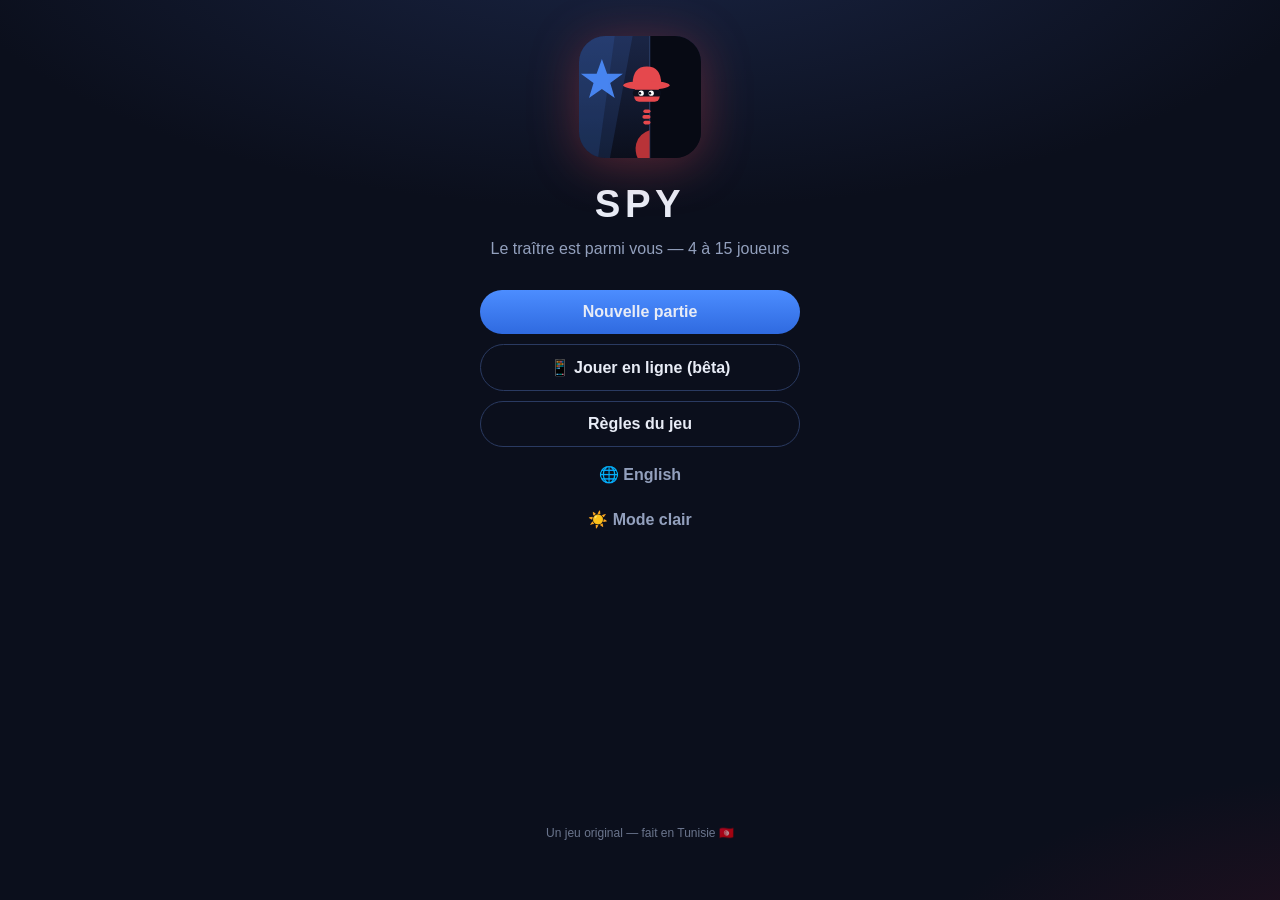
<file: index.html>
<!DOCTYPE html>
<html lang="fr">
<head>
  <meta charset="UTF-8">
  <meta name="viewport" content="width=device-width, initial-scale=1.0, viewport-fit=cover, user-scalable=no">
  <meta name="theme-color" content="#0b0f1c">
  <meta name="description" content="Spy — jeu de déduction sociale pour 4 à 15 joueurs : rôles secrets, missions, votes, annonceur vocal. Un seul téléphone, hors ligne. Le traître est parmi vous.">
  <title>Spy — Jeu d'espions</title>
  <link rel="manifest" href="manifest.webmanifest">
  <link rel="icon" href="icons/icon.svg" type="image/svg+xml">
  <link rel="apple-touch-icon" href="icons/icon-192.png">
  <meta name="mobile-web-app-capable" content="yes">
  <meta name="apple-mobile-web-app-capable" content="yes">
  <meta name="apple-mobile-web-app-status-bar-style" content="black-translucent">
  <link rel="stylesheet" href="css/style.css">
</head>
<body>
  <div id="app" aria-live="polite"></div>
  <script src="js/rules.js"></script>
  <script src="js/i18n.js"></script>
  <script src="js/firebase-config.js"></script>
  <script src="js/net.js"></script>
  <script src="js/cast.js"></script>
  <script src="js/online.js"></script>
  <script src="js/app.js"></script>
</body>
</html>
</file>
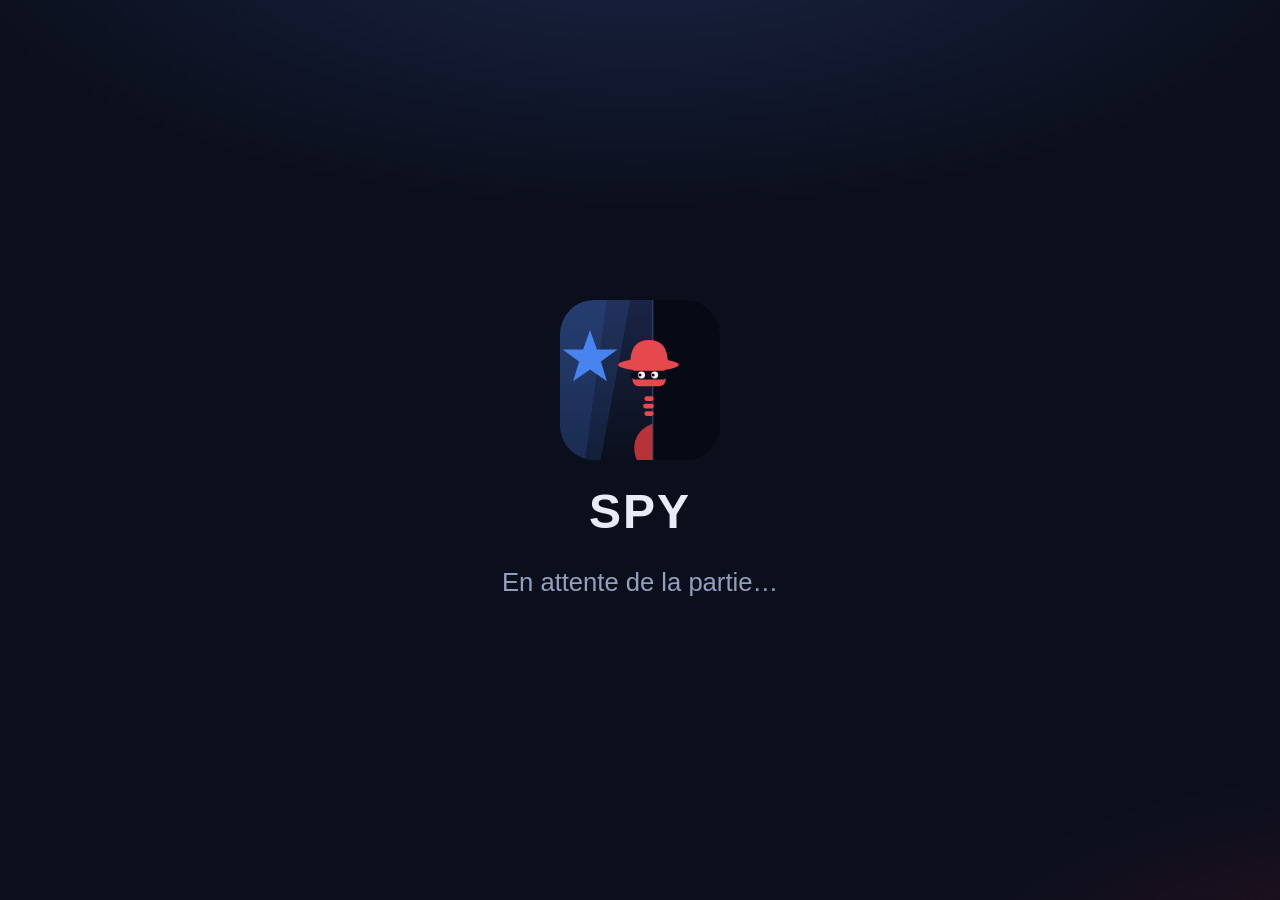
<file: tv.html>
<!DOCTYPE html>
<html lang="fr">
<head>
  <meta charset="UTF-8">
  <meta name="viewport" content="width=device-width, initial-scale=1.0">
  <meta name="theme-color" content="#0b0f1c">
  <title>Spy — Écran TV</title>
  <link rel="icon" href="icons/icon.svg" type="image/svg+xml">
  <link rel="stylesheet" href="css/style.css">
  <style>
    /* Habillage grand écran : uniquement des informations publiques. */
    html, body { height: 100%; overflow: hidden; }
    #app-tv {
      max-width: 1200px;
      margin: 0 auto;
      padding: 4vh 4vw;
      display: flex;
      flex-direction: column;
      gap: 3vh;
      height: 100%;
      box-sizing: border-box;
    }
    .tv-head { display: flex; align-items: center; justify-content: space-between; }
    .tv-brand { display: flex; align-items: center; gap: 16px; }
    .tv-brand img { width: 64px; height: 64px; }
    .tv-brand .t { font-size: 2rem; font-weight: 800; letter-spacing: 0.18em; }
    .tv-leader { font-size: 1.5rem; color: var(--muted); }
    .tv-leader b { color: var(--gold); }
    .tv-mtrack { display: flex; justify-content: center; gap: 2.2vw; }
    .tv-mtrack .mnode { width: 7.5vw; height: 7.5vw; max-width: 110px; max-height: 110px; font-size: 2.2rem; }
    .tv-mtrack .mbadge { font-size: 1rem; }
    .tv-vtrack { justify-content: center; font-size: 1.2rem; }
    .tv-vtrack .pip { width: 18px; height: 18px; }
    .tv-main {
      flex: 1;
      display: flex;
      flex-direction: column;
      align-items: center;
      justify-content: center;
      gap: 2.5vh;
      text-align: center;
    }
    .tv-phase { font-size: 3rem; font-weight: 800; letter-spacing: 0.04em; line-height: 1.25; }
    .tv-sub { font-size: 1.6rem; color: var(--muted); line-height: 1.4; }
    .tv-chips { display: flex; flex-wrap: wrap; gap: 12px; justify-content: center; max-width: 80%; }
    .tv-chips .pchip { font-size: 1.4rem; padding: 14px 22px; pointer-events: none; }
    .tv-rcards { display: flex; gap: 16px; justify-content: center; }
    .tv-rcards .rcard { width: 92px; height: 126px; font-size: 2.4rem; pointer-events: none; }
    .tv-rcards .rcard svg { width: 52px; height: 52px; }
    .tv-verdict { font-size: 2.6rem; }
    .tv-roles { display: flex; flex-wrap: wrap; gap: 10px; justify-content: center; max-width: 85%; }
    .tv-roles .role-row { min-width: 240px; font-size: 1.3rem; }
    .tv-wait-icon { width: 160px; height: 160px; }
    .tv-warn { color: var(--gold); font-size: 1.5rem; font-weight: 700; }
  </style>
</head>
<body>
  <div id="app-tv"></div>
  <script src="js/rules.js"></script>
  <script src="js/i18n.js"></script>
  <script>
  (function () {
    'use strict';

    var root = document.getElementById('app-tv');
    var current = null;
    var lang = 'fr';

    function t(key, vars) {
      var dict = I18N[lang] || I18N.fr;
      var str = dict[key] || I18N.fr[key] || key;
      if (vars) {
        Object.keys(vars).forEach(function (k) {
          str = str.split('{' + k + '}').join(String(vars[k]));
        });
      }
      return str;
    }

    function esc(s) {
      return String(s)
        .replace(/&/g, '&amp;').replace(/</g, '&lt;').replace(/>/g, '&gt;')
        .replace(/"/g, '&quot;').replace(/'/g, '&#39;');
    }

    function head(s) {
      var leader = s ? '<div class="tv-leader">★ <b>' + esc(s.names[s.leader]) + '</b></div>' : '<span></span>';
      return '<div class="tv-head">' +
        '<div class="tv-brand"><img src="icons/icon.svg" alt=""><span class="t">SPY</span></div>' +
        leader + '</div>';
    }

    function tracks(s) {
      var html = '<div class="mtrack tv-mtrack">';
      for (var i = 0; i < s.missions.length; i++) {
        var cls = 'mnode';
        var label = s.sizes[i];
        if (s.missions[i] === 'success') { cls += ' ok'; label = '✓'; }
        else if (s.missions[i] === 'fail') { cls += ' ko'; label = '✗'; }
        else if (i === s.round) { cls += ' now'; }
        var badge = '';
        if (i === 3 && s.names.length >= 7) badge = '<span class="mbadge">' + t('board.twoFails') + '</span>';
        else if (s.decisive && i === s.round) badge = '<span class="mbadge">🔥 ' + t('board.twoFails') + '</span>';
        html += '<div class="mslot"><div class="' + cls + '">' + label + '</div>' + badge + '</div>';
      }
      html += '</div>';
      var pips = '';
      for (var j = 0; j < s.maxRejections; j++) {
        pips += '<span class="pip' + (j < s.voteTrack ? ' on' : '') + '"></span>';
      }
      html += '<div class="vtrack tv-vtrack"><span class="vtrack-label">' + t('board.voteTrack') + '</span>' + pips + '</div>';
      return html;
    }

    function teamChips(s) {
      if (!s.team || !s.team.length) return '';
      return '<div class="tv-chips">' + s.team.map(function (i) {
        return '<span class="pchip sel">' + esc(s.names[i]) + '</span>';
      }).join('') + '</div>';
    }

    function main(s) {
      var h = '<div class="tv-main">';
      if (s.screen === 'reveal' || s.screen === 'ceremony') {
        h += '<div class="tv-phase">' + t('cast.tvDealing') + '</div>';
      } else if (s.winner) {
        var win = s.winner === 'res' ? t('over.resWin') : t('over.spyWin');
        h += '<div class="tv-phase">' + win + '</div>';
        if (s.assassination) {
          h += '<div class="tv-sub">🗡 ' +
            t(s.assassination.wasCommander ? 'over.assassinated' : 'over.survived', { name: esc(s.assassination.name) }) +
            '</div>';
        }
        if (s.roles) {
          h += '<div class="tv-roles">' + s.names.map(function (n, i) {
            var isSpy = s.roles[i] === 'spy';
            var label = isSpy ? t('role.spy') : t('role.res');
            if (s.specials && s.specials[i] === 'commander') label = '★ ' + t('role.commander');
            if (s.specials && s.specials[i] === 'assassin') label += ' · 🗡 ' + t('role.assassin');
            return '<div class="role-row ' + (isSpy ? 'spy' : 'res') + '"><span>' + esc(n) + '</span><span>' + label + '</span></div>';
          }).join('') + '</div>';
        }
      } else if (s.phase === 'team') {
        h += '<div class="tv-phase">' + t('cast.tvTeam', { leader: esc(s.names[s.leader]) }) + '</div>';
        if (s.decisive) h += '<div class="tv-warn">🔥 ' + t('decisive.hint') + '</div>';
        h += teamChips(s);
      } else if (s.phase === 'vote') {
        h += '<div class="tv-phase">' + t('cast.tvVote') + '</div>' + teamChips(s);
      } else if (s.phase === 'voteResult' && s.lastVote) {
        var up = s.lastVote.votes.filter(function (v) { return v === 'up'; }).length;
        var down = s.lastVote.votes.length - up;
        h += '<div class="verdict tv-verdict ' + (s.lastVote.approved ? 'ok' : 'ko') + '">' +
          t(s.lastVote.approved ? 'vote.approved' : 'vote.rejected') + '</div>' +
          '<div class="tv-sub"><b>' + up + '</b> 👍 · <b>' + down + '</b> 👎</div>';
      } else if (s.phase === 'mission') {
        h += '<div class="tv-phase">' + t('cast.tvMission') + '</div>' + teamChips(s);
      } else if (s.phase === 'missionReveal' && s.revealCards) {
        h += '<div class="tv-rcards">' + s.revealCards.map(function (c) {
          if (c === '?') return '<span class="rcard back">?</span>';
          return '<span class="rcard ' + (c === 'S' ? 'ok' : 'ko') + '">' + (c === 'S' ? '✔' : '✘') + '</span>';
        }).join('') + '</div>';
        if (s.outcome) {
          h += '<div class="verdict tv-verdict ' + (s.outcome.result === 'success' ? 'ok' : 'ko') + '">' +
            t(s.outcome.result === 'success' ? 'mission.successResult' : 'mission.failResult') + '</div>';
        }
      } else if (s.phase === 'assassin') {
        h += '<div class="tv-phase">🗡 ' + t('assassin.title') + '</div>' +
          '<div class="tv-sub">' + t('assassin.hint') + '</div>';
      }
      h += '</div>';
      return h;
    }

    function render() {
      if (!current) {
        root.innerHTML =
          '<div class="tv-main">' +
          '  <img class="tv-wait-icon" src="icons/icon.svg" alt="">' +
          '  <div class="tv-phase">SPY</div>' +
          '  <div class="tv-sub">' + t('cast.tvWaiting') + '</div>' +
          '</div>';
        return;
      }
      root.innerHTML = head(current) + tracks(current) + main(current);
    }

    function handle(data) {
      var msg;
      try { msg = JSON.parse(data); } catch (e) { return; }
      if (msg && msg.type === 'state' && msg.state) {
        current = msg.state;
        lang = current.lang || 'fr';
        // Le tounsi s'écrit en arabe : la TV passe en droite à gauche.
        var html = document.documentElement;
        html.setAttribute('lang', lang === 'tn' ? 'ar-TN' : lang);
        html.setAttribute('dir', lang === 'tn' ? 'rtl' : 'ltr');
        render();
      }
    }

    if (navigator.presentation && navigator.presentation.receiver) {
      navigator.presentation.receiver.connectionList.then(function (list) {
        function attach(conn) {
          conn.onmessage = function (e) { handle(e.data); };
        }
        list.connections.forEach(attach);
        list.onconnectionavailable = function (e) { attach(e.connection); };
      });
    }
    if ('BroadcastChannel' in window) {
      var ch = new BroadcastChannel('spy-tv');
      ch.onmessage = function (e) { handle(e.data); };
    }

    render();
  })();
  </script>
</body>
</html>
</file>
<file: css/style.css>
/* La Résistance — thème sombre, pensé pour téléphone. */

:root {
  --bg: #0b0f1c;
  --bg2: #111a2e;
  --panel: #16203a;
  --panel-2: #1c2946;
  --line: #2a3a61;
  --text: #e8ecf6;
  --muted: #93a0bd;
  --blue: #4c8dff;
  --blue-2: #2f6ae0;
  --red: #e5484d;
  --red-2: #b83338;
  --gold: #f2c14e;
  --purple: #8b5cf6;
  --ok: #3ecf8e;
  --blue-bg: #14324d;
  --red-bg: #3c151c;
  --ok-bg: #123528;
  --card-face-1: #1d2846;
  --card-face-2: #111a2f;
  --card-line: #45568a;
  --icon-soft: #cfd8ee;
  --back-face-1: #202b4d;
  --back-face-2: #131b33;
  --mcard-1: #1c2440;
  --mcard-2: #131b30;
  --mcard-line: #3b4a74;
  --glow-1: #1a2545;
  --glow-2: #2a1020;
  --overlay: rgba(4, 7, 15, 0.75);
  --stripe: rgba(255, 255, 255, 0.03);
  --face-res-1: #1b2b4c;
  --face-res-2: #101a30;
  --face-res-line: #3d5a8c;
  --face-res-ink: #7fa7e8;
  --face-spy-1: #2e1e2c;
  --face-spy-2: #170f1c;
  --face-spy-line: #74404c;
  --face-spy-ink: #d98b93;
  --face-cmd-1: #262047;
  --face-cmd-2: #14102a;
  --face-cmd-line: #5b4a94;
  --face-cmd-ink: #a795e0;
  --radius: 16px;
}

/* Thème clair (bouton sur l'écran d'accueil). */
body.theme-light {
  --bg: #f2f5fb;
  --bg2: #e8edf7;
  --panel: #ffffff;
  --panel-2: #e9eef9;
  --line: #c9d4ea;
  --text: #17203a;
  --muted: #5b6a8c;
  --blue: #2f6ae0;
  --blue-2: #1d4fb8;
  --red: #d92d33;
  --red-2: #b02226;
  --gold: #b9871d;
  --purple: #7c4dff;
  --ok: #0e9f6e;
  --blue-bg: #dce9ff;
  --red-bg: #ffdfe1;
  --ok-bg: #d8f3e7;
  --card-face-1: #ffffff;
  --card-face-2: #e9eef9;
  --card-line: #b9c6e4;
  --icon-soft: #44536f;
  --back-face-1: #dfe6f6;
  --back-face-2: #cbd6ee;
  --mcard-1: #ffffff;
  --mcard-2: #eef2fa;
  --mcard-line: #b9c6e4;
  --glow-1: #dbe6fb;
  --glow-2: #f7dfe7;
  --overlay: rgba(23, 32, 58, 0.4);
  --stripe: rgba(23, 32, 58, 0.05);
  --face-res-1: #e8effc;
  --face-res-2: #d8e4f8;
  --face-res-line: #9db9e6;
  --face-res-ink: #2f5cb0;
  --face-spy-1: #fbeaee;
  --face-spy-2: #f3d9e0;
  --face-spy-line: #dfa4b0;
  --face-spy-ink: #a83a48;
  --face-cmd-1: #efe9fc;
  --face-cmd-2: #e2d8f6;
  --face-cmd-line: #b9a5e8;
  --face-cmd-ink: #6a45c2;
}

* { box-sizing: border-box; -webkit-tap-highlight-color: transparent; }

/* L'attribut hidden doit toujours gagner, même sur les éléments en flex
   (sans ceci, la face de la carte de rôle resterait visible en permanence). */
[hidden] { display: none !important; }

html, body {
  margin: 0;
  padding: 0;
  background: var(--bg);
  color: var(--text);
  font-family: -apple-system, BlinkMacSystemFont, "Segoe UI", Roboto, "Helvetica Neue", Arial, sans-serif;
  min-height: 100%;
}

body {
  background:
    radial-gradient(1200px 500px at 50% -10%, var(--glow-1) 0%, transparent 60%),
    radial-gradient(900px 400px at 110% 110%, var(--glow-2) 0%, transparent 55%),
    var(--bg);
  background-attachment: fixed;
}

#app {
  max-width: 520px;
  margin: 0 auto;
  padding: calc(12px + env(safe-area-inset-top)) 16px calc(24px + env(safe-area-inset-bottom));
  min-height: 100vh;
}

.screen { display: flex; flex-direction: column; gap: 14px; min-height: calc(100vh - 60px); }

/* --- Typo & éléments communs ------------------------------------- */

.title {
  margin: 6px 0 0;
  text-align: center;
  font-size: 2.4rem;
  font-weight: 800;
  letter-spacing: 0.12em;
  text-transform: uppercase;
}

.tagline { text-align: center; color: var(--muted); margin: 0 0 10px; }

.unofficial {
  margin-top: auto;
  text-align: center;
  color: var(--muted);
  font-size: 0.75rem;
  opacity: 0.7;
}

.topbar {
  display: grid;
  grid-template-columns: 1fr auto 1fr;
  align-items: center;
  gap: 8px;
  min-height: 40px;
}
.topbar h2 { margin: 0; font-size: 1.05rem; text-align: center; letter-spacing: 0.06em; text-transform: uppercase; }
.topbar > :first-child { justify-self: start; }
.topbar > :last-child { justify-self: end; }
.topbar-right { display: flex; align-items: center; }
.topbar-right .btn-link { padding: 8px 6px; }
.progress { color: var(--muted); font-size: 0.85rem; text-align: center; }

.hint { color: var(--muted); font-size: 0.9rem; margin: 4px 0; line-height: 1.45; }
.center { text-align: center; }
.warn { color: var(--gold); text-align: center; font-weight: 600; }

.stack { display: flex; flex-direction: column; gap: 10px; margin-top: 8px; }

.card-panel {
  background: var(--panel);
  border: 1px solid var(--line);
  border-radius: var(--radius);
  padding: 16px;
  display: flex;
  flex-direction: column;
  gap: 10px;
}

.field-label {
  font-size: 0.78rem;
  letter-spacing: 0.1em;
  text-transform: uppercase;
  color: var(--muted);
}

/* --- Boutons ------------------------------------------------------ */

.btn {
  font: inherit;
  border: none;
  cursor: pointer;
  border-radius: 999px;
  padding: 13px 20px;
  font-weight: 700;
  color: var(--text);
  background: var(--panel-2);
  transition: transform 0.06s ease, opacity 0.15s ease, background 0.15s ease;
  touch-action: manipulation;
}
.btn:active { transform: scale(0.97); }
.btn:disabled { opacity: 0.35; cursor: default; }

.btn-primary { background: linear-gradient(180deg, var(--blue), var(--blue-2)); }
.btn-danger { background: linear-gradient(180deg, var(--red), var(--red-2)); }
.btn-ghost { background: transparent; border: 1.5px solid var(--line); }
.btn-link { background: transparent; color: var(--muted); padding: 8px 10px; font-weight: 600; }
.btn-big { width: 100%; padding: 16px 20px; font-size: 1.05rem; margin-top: auto; }
.btn-round { width: 52px; height: 52px; padding: 0; font-size: 1.6rem; line-height: 1; border-radius: 50%; }
.btn-mini { padding: 6px 12px; font-size: 0.8rem; }

/* --- Accueil ------------------------------------------------------ */

.home { align-items: center; justify-content: center; text-align: center; padding-top: 24px; }
.home .stack { width: 100%; max-width: 320px; }
.home-emblem { filter: drop-shadow(0 6px 24px rgba(229, 72, 77, 0.35)); }

/* --- Configuration ------------------------------------------------ */

.counter { display: flex; align-items: center; justify-content: center; gap: 22px; }
.counter-value { font-size: 2.2rem; font-weight: 800; min-width: 56px; text-align: center; }

.names { display: grid; grid-template-columns: 1fr 1fr; gap: 8px; }
.name-input {
  font: inherit;
  background: var(--bg2);
  border: 1px solid var(--line);
  color: var(--text);
  border-radius: 10px;
  padding: 11px 12px;
  width: 100%;
}
.name-input:focus { outline: 2px solid var(--blue); border-color: transparent; }

.opt-row {
  font: inherit;
  display: flex;
  align-items: center;
  justify-content: space-between;
  gap: 12px;
  background: transparent;
  border: none;
  border-top: 1px solid var(--line);
  color: var(--text);
  padding: 12px 2px;
  text-align: start;
  cursor: pointer;
}
.opt-row:first-of-type { border-top: none; }
.opt-row small { display: block; color: var(--muted); font-weight: 400; margin-top: 2px; }
.opt-value { color: var(--blue); font-weight: 700; white-space: nowrap; }

.switch {
  flex: none;
  width: 46px;
  height: 27px;
  border-radius: 999px;
  background: var(--line);
  position: relative;
  transition: background 0.15s ease;
}
.switch::after {
  content: "";
  position: absolute;
  top: 3px; left: 3px;
  width: 21px; height: 21px;
  border-radius: 50%;
  background: #fff;
  transition: left 0.15s ease;
}
.switch.on { background: var(--blue); }
.switch.on::after { left: 22px; }

/* --- Passage de téléphone ---------------------------------------- */

.pass-box {
  flex: 1;
  display: flex;
  flex-direction: column;
  align-items: center;
  justify-content: center;
  gap: 10px;
  text-align: center;
}
.pass-label { color: var(--muted); margin: 0; text-transform: uppercase; letter-spacing: 0.1em; font-size: 0.8rem; }
.pass-name { font-size: 2.1rem; font-weight: 800; margin: 0 0 14px; }
.pass-box .btn-big { max-width: 320px; margin-top: 10px; }

/* --- Carte de rôle ------------------------------------------------ */

.role-card-wrap { flex: 1; display: flex; align-items: center; justify-content: center; }

.role-card {
  width: min(88vw, 340px);
  height: min(120vw, 440px);
  border-radius: 22px;
  position: relative;
  user-select: none;
  -webkit-user-select: none;
  -webkit-touch-callout: none; /* iOS : pas de loupe/menu sur appui long */
  touch-action: manipulation;
  cursor: pointer;
  perspective: 1200px;
}
.role-card * {
  user-select: none;
  -webkit-user-select: none;
  -webkit-touch-callout: none;
}

/* Retournement 3D : un toucher bascule la classe .flipped */
.role-inner {
  position: absolute;
  inset: 0;
  transform-style: preserve-3d;
  transition: transform 0.55s cubic-bezier(0.3, 0.8, 0.3, 1);
}
.role-card.flipped .role-inner { transform: rotateY(180deg); }

.role-back, .role-front {
  position: absolute;
  inset: 0;
  border-radius: 22px;
  display: flex;
  flex-direction: column;
  align-items: center;
  justify-content: center;
  gap: 12px;
  padding: 22px;
  text-align: center;
  backface-visibility: hidden;
  -webkit-backface-visibility: hidden;
}
.role-front { transform: rotateY(180deg); }

.role-back {
  background:
    repeating-linear-gradient(45deg, transparent 0 14px, var(--stripe) 14px 28px),
    linear-gradient(160deg, var(--back-face-1), var(--back-face-2));
  border: 1.5px solid var(--line);
}
.role-back-stamp {
  border: 3px solid var(--red);
  color: var(--red);
  font-weight: 800;
  letter-spacing: 0.18em;
  padding: 10px 18px;
  border-radius: 8px;
  transform: rotate(-12deg);
  font-size: 1.3rem;
}

/* Faces de rôle aux teintes SOURDES : même structure et luminosité
   proche pour tous les camps (rien de repérable de loin ni dans un
   reflet), mais de près chacun sent sa couleur. */
.role-front.res { background: linear-gradient(160deg, var(--face-res-1), var(--face-res-2)); border: 1.5px solid var(--face-res-line); }
.role-front.spy { background: linear-gradient(160deg, var(--face-spy-1), var(--face-spy-2)); border: 1.5px solid var(--face-spy-line); }
.role-front.commander { background: linear-gradient(160deg, var(--face-cmd-1), var(--face-cmd-2)); border: 1.5px solid var(--face-cmd-line); }
.role-title { font-size: 1.7rem; font-weight: 800; letter-spacing: 0.14em; color: var(--text); }
.role-front.res .role-title { color: var(--face-res-ink); }
.role-front.spy .role-title { color: var(--face-spy-ink); }
.role-front.commander .role-title { color: var(--face-cmd-ink); }
.role-icon { font-size: 3.4rem; }
.role-icon svg { width: 92px; height: 92px; display: block; }
.role-front.res .role-icon { color: var(--face-res-ink); }
.role-front.spy .role-icon { color: var(--face-spy-ink); }
.role-front.commander .role-icon { color: var(--face-cmd-ink); }
.role-badge {
  display: inline-block;
  border: 1.5px solid var(--card-line);
  color: var(--icon-soft);
  border-radius: 999px;
  padding: 3px 12px;
  font-size: 0.72rem;
  letter-spacing: 0.14em;
  font-weight: 800;
}
.role-hint { color: var(--text); opacity: 0.85; margin: 0; line-height: 1.4; }
.accomplices-label { color: var(--muted); font-size: 0.85rem; margin: 8px 0 0; }
.accomplices { font-weight: 800; font-size: 1.15rem; margin: 2px 0 0; }

/* --- Plateau ------------------------------------------------------ */

.mtrack { display: flex; justify-content: space-between; gap: 6px; }
.mslot { flex: 1; display: flex; flex-direction: column; align-items: center; gap: 4px; }
.mnode {
  width: 52px; height: 52px;
  border-radius: 50%;
  display: flex; align-items: center; justify-content: center;
  font-weight: 800; font-size: 1.15rem;
  background: var(--panel);
  border: 2px solid var(--line);
  color: var(--muted);
}
.mnode.now { border-color: var(--gold); color: var(--gold); box-shadow: 0 0 0 4px rgba(242, 193, 78, 0.12); }
.mnode.ok { background: var(--blue-bg); border-color: var(--blue); color: var(--blue); }
.mnode.ko { background: var(--red-bg); border-color: var(--red); color: var(--red); }
.mbadge { font-size: 0.62rem; color: var(--red); font-weight: 700; white-space: nowrap; }

.vtrack {
  display: flex; align-items: center; gap: 7px;
  background: var(--panel);
  border: 1px solid var(--line);
  border-radius: 999px;
  padding: 8px 14px;
}
.vtrack-label { color: var(--muted); font-size: 0.78rem; margin-inline-end: auto; }
.pip { width: 12px; height: 12px; border-radius: 50%; background: var(--bg2); border: 1.5px solid var(--line); }
.pip.on { background: var(--red); border-color: var(--red); }

.phase { display: flex; flex-direction: column; gap: 10px; flex: 1; }
.center-phase { align-items: center; justify-content: center; text-align: center; }
.phase h3 { margin: 6px 0 0; font-size: 1.15rem; }

.pgrid { display: grid; grid-template-columns: 1fr 1fr; gap: 8px; }
.pchip {
  font: inherit;
  display: flex; align-items: center; gap: 7px;
  background: var(--panel);
  border: 2px solid var(--line);
  color: var(--text);
  border-radius: 12px;
  padding: 13px 12px;
  font-weight: 600;
  cursor: pointer;
  transition: border-color 0.12s ease, background 0.12s ease;
}
.pchip.sel { border-color: var(--blue); background: var(--blue-bg); }
.pchip.sel.danger { border-color: var(--red); background: var(--red-bg); }
.pchip.sel.danger .check { color: var(--red); }
.pchip .check { margin-inline-start: auto; color: var(--blue); font-weight: 800; }
.pchip .star, .vote-name { font-weight: 600; }
.star { color: var(--gold); }

.team-line { margin: 0; }

/* --- Vote --------------------------------------------------------- */

.vote-list { display: flex; flex-direction: column; gap: 6px; }
.vote-row {
  display: flex; align-items: center; justify-content: space-between;
  background: var(--panel);
  border: 1px solid var(--line);
  border-radius: 12px;
  padding: 8px 8px 8px 14px;
}
.vote-btns { display: flex; gap: 6px; }
.vbtn {
  font: inherit; font-size: 1.05rem;
  width: 46px; height: 40px;
  border-radius: 10px;
  border: 2px solid var(--line);
  background: var(--bg2);
  cursor: pointer;
  opacity: 0.55;
}
.vbtn.on { opacity: 1; }
.vbtn.up.on { border-color: var(--ok); background: var(--ok-bg); }
.vbtn.down.on { border-color: var(--red); background: var(--red-bg); }

.verdict {
  font-size: 1.5rem; font-weight: 800;
  padding: 14px 22px;
  border-radius: 14px;
  letter-spacing: 0.04em;
}
.verdict.ok { color: var(--ok); background: rgba(62, 207, 142, 0.1); border: 1.5px solid var(--ok); }
.verdict.ko { color: var(--red); background: rgba(229, 72, 77, 0.1); border: 1.5px solid var(--red); }
.verdict.neutral { color: var(--text); background: var(--panel); border: 1.5px solid var(--line); font-size: 1.15rem; }

.big-count { font-size: 1.2rem; margin: 4px 0; }
.vote-tags { display: flex; flex-wrap: wrap; gap: 6px; justify-content: center; }
.vote-tag { font-size: 0.82rem; padding: 5px 10px; border-radius: 999px; border: 1px solid var(--line); }
.vote-tag.up { border-color: rgba(62, 207, 142, 0.5); }
.vote-tag.down { border-color: rgba(229, 72, 77, 0.5); }

/* --- Mission ------------------------------------------------------ */

.mission-cards { display: flex; gap: 12px; width: 100%; max-width: 380px; }
.mcard {
  font: inherit;
  flex: 1;
  aspect-ratio: 3 / 4;
  border-radius: 18px;
  display: flex; flex-direction: column; align-items: center; justify-content: center; gap: 10px;
  font-weight: 800; letter-spacing: 0.08em;
  color: var(--text);
  cursor: pointer;
  transition: transform 0.08s ease, opacity 0.15s ease, box-shadow 0.15s ease;
}
.mcard:active { transform: scale(0.97); }
.mcard-icon { font-size: 2.6rem; }
.mcard-icon svg { width: 58px; height: 58px; display: block; }
/* Cartes de mission : même FOND pour les deux choix (anti-regards) ;
   seules les étiquettes et icônes sont colorées, lisibles de près. */
.mcard.neutral {
  background: linear-gradient(160deg, var(--mcard-1), var(--mcard-2));
  border: 2px solid var(--mcard-line);
}
.mcard.neutral.success { color: var(--blue); }
.mcard.neutral.success .mcard-icon { color: var(--blue); }
.mcard.neutral.fail { color: var(--red); }
.mcard.neutral.fail .mcard-icon { color: var(--red); }
.mcard.picked { box-shadow: 0 0 0 4px rgba(255, 255, 255, 0.18); }
.mcard.dim { opacity: 0.35; }
.mcard:disabled { opacity: 0.25; cursor: default; }

.confirm-bar { display: flex; gap: 10px; width: 100%; max-width: 380px; }
.confirm-bar .btn { flex: 1; }

.rcards { display: flex; flex-wrap: wrap; gap: 10px; justify-content: center; }
.rcard {
  font: inherit;
  width: 64px; height: 88px;
  border-radius: 12px;
  display: flex; align-items: center; justify-content: center;
  font-size: 1.7rem; font-weight: 800;
  border: 2px solid var(--line);
  background:
    repeating-linear-gradient(45deg, transparent 0 10px, var(--stripe) 10px 20px),
    var(--panel-2);
  color: var(--muted);
  cursor: pointer;
}
.rcard.ok { background: var(--blue-bg); border-color: var(--blue); color: var(--blue); }
.rcard.ko { background: var(--red-bg); border-color: var(--red); color: var(--red); }
.rcard svg { width: 36px; height: 36px; display: block; }

/* --- Cérémonie d'ouverture ---------------------------------------- */

.cer-icon { font-size: 3rem; }
.cer-step {
  font-size: 1.45rem;
  font-weight: 700;
  line-height: 1.45;
  margin: 0;
  max-width: 420px;
}
.cer-dots { display: flex; gap: 8px; justify-content: center; margin-top: 6px; }

/* --- Minuteur ----------------------------------------------------- */

.timer-chip {
  display: flex; align-items: center; gap: 10px;
  background: var(--panel);
  border: 1px solid var(--line);
  border-radius: 999px;
  padding: 7px 8px 7px 14px;
}
.timer-label { color: var(--muted); font-size: 0.82rem; }
.timer-left { font-variant-numeric: tabular-nums; font-weight: 800; margin-inline-end: auto; }
.timer-chip.timer-done { border-color: var(--gold); }
.timer-chip.timer-done .timer-left { color: var(--gold); }

/* --- Fin de partie ------------------------------------------------ */

.over-banner {
  text-align: center;
  border-radius: var(--radius);
  padding: 26px 16px;
  border: 1.5px solid var(--line);
}
.over-banner.res { background: linear-gradient(170deg, #16345f, #0d1c36); border-color: var(--blue); }
.over-banner.spy { background: linear-gradient(170deg, #55202b, #260c12); border-color: var(--red); }
.over-banner h1 { margin: 6px 0 4px; font-size: 1.6rem; letter-spacing: 0.05em; }
.over-icon { font-size: 3rem; display: flex; justify-content: center; }
.over-icon svg { width: 72px; height: 72px; }
.over-banner.res .over-icon { color: #9cc2ff; }
.over-banner.spy .over-icon { color: #ff9ba0; }

.role-list { display: flex; flex-direction: column; gap: 6px; }
.role-row {
  display: flex; justify-content: space-between;
  padding: 9px 12px;
  border-radius: 10px;
  background: var(--bg2);
  border-inline-start: 4px solid var(--line);
}
.role-row.res { border-inline-start-color: var(--blue); }
.role-row.spy { border-inline-start-color: var(--red); }
.role-row.commander { border-inline-start-color: var(--purple); }

/* --- Règles ------------------------------------------------------- */

/* --- Tutoriel en pages -------------------------------------------- */

.tut-pager {
  display: flex;
  gap: 12px;
  overflow-x: auto;
  scroll-snap-type: x mandatory;
  scrollbar-width: none;
  -webkit-overflow-scrolling: touch;
}
.tut-pager::-webkit-scrollbar { display: none; }
.tut-page {
  flex: 0 0 100%;
  scroll-snap-align: center;
  background: var(--panel);
  border: 1px solid var(--line);
  border-radius: var(--radius);
  padding: 20px 16px;
  display: flex;
  flex-direction: column;
  align-items: center;
  gap: 8px;
  text-align: center;
}
.tut-illu {
  min-height: 150px;
  display: flex;
  align-items: center;
  justify-content: center;
  gap: 14px;
  width: 100%;
  pointer-events: none;
}
.tut-h { font-weight: 800; font-size: 1.1rem; }
.tut-t { margin: 0; color: var(--muted); line-height: 1.5; }
.tut-dots { display: flex; align-items: center; justify-content: center; gap: 8px; }
.tut-vs { font-weight: 800; color: var(--muted); font-size: 1.1rem; }
.camp-mini {
  width: 84px; height: 84px;
  border-radius: 50%;
  display: flex; align-items: center; justify-content: center;
}
.camp-mini svg { width: 46px; height: 46px; }
.camp-mini.res { background: var(--blue-bg); color: var(--blue); border: 2px solid var(--blue); }
.camp-mini.spy { background: var(--red-bg); color: var(--red); border: 2px solid var(--red); }
.tut-card-back, .tut-card-front {
  width: 100px; height: 136px;
  border-radius: 12px;
  border: 1.5px solid var(--line);
  display: flex; align-items: center; justify-content: center;
  background: linear-gradient(160deg, var(--back-face-1), var(--back-face-2));
}
.tut-card-back span {
  border: 2px solid var(--red);
  color: var(--red);
  font-weight: 800;
  font-size: 0.6rem;
  letter-spacing: 0.14em;
  padding: 4px 7px;
  border-radius: 6px;
  transform: rotate(-12deg);
}
.tut-card-front { background: linear-gradient(160deg, var(--card-face-1), var(--card-face-2)); border-color: var(--card-line); color: var(--icon-soft); }
.tut-card-front svg { width: 52px; height: 52px; }
.tut-chips { display: flex; flex-direction: column; gap: 6px; width: 80%; }
.tut-mcards { display: flex; gap: 12px; }
.tut-mcard { width: 96px; aspect-ratio: 3 / 4; font-size: 0.6rem; border-radius: 12px; padding: 6px; letter-spacing: 0.06em; }
.tut-mcard .mcard-icon svg { width: 34px; height: 34px; }
.tut-track { width: auto; justify-content: center; gap: 8px; }
.tut-track .mnode { width: 42px; height: 42px; font-size: 1rem; }
.tut-trophy { font-size: 2.2rem; }

.camp-cards { display: flex; gap: 10px; }
.camp-card {
  flex: 1;
  border-radius: var(--radius);
  padding: 16px 12px 14px;
  text-align: center;
  display: flex;
  flex-direction: column;
  align-items: center;
  gap: 6px;
}
.camp-card.res { background: linear-gradient(170deg, var(--blue-bg), transparent 90%); border: 1.5px solid var(--blue); }
.camp-card.spy { background: linear-gradient(170deg, var(--red-bg), transparent 90%); border: 1.5px solid var(--red); }
.camp-icon svg { width: 54px; height: 54px; display: block; }
.camp-card.res .camp-icon { color: var(--blue); }
.camp-card.spy .camp-icon { color: var(--red); }
.camp-name { font-weight: 800; letter-spacing: 0.07em; text-transform: uppercase; font-size: 0.95rem; }
.camp-card.res .camp-name { color: var(--blue); }
.camp-card.spy .camp-name { color: var(--red); }
.camp-card p { margin: 0; font-weight: 700; }
.camp-card small { color: var(--muted); line-height: 1.35; }

.rules-win { text-align: center; font-weight: 700; margin: 0; }

.step-card {
  display: flex;
  gap: 12px;
  align-items: flex-start;
  background: var(--bg2);
  border-radius: 12px;
  padding: 12px;
}
.step-num {
  flex: none;
  width: 30px;
  height: 30px;
  border-radius: 50%;
  background: var(--blue);
  color: #fff;
  font-weight: 800;
  display: flex;
  align-items: center;
  justify-content: center;
}
.step-card p { margin: 4px 0 0; line-height: 1.45; }

.trap { background: var(--bg2); border-radius: 12px; padding: 11px 13px; line-height: 1.45; }
.rtable { width: 100%; border-collapse: collapse; font-size: 0.9rem; }
.rtable th, .rtable td { border-bottom: 1px solid var(--line); padding: 7px 6px; text-align: center; }
.rtable th { color: var(--muted); font-weight: 600; }

/* --- Modale ------------------------------------------------------- */

.modal-back {
  position: fixed; inset: 0;
  background: var(--overlay);
  display: flex; align-items: center; justify-content: center;
  padding: 24px;
  z-index: 50;
}
.modal {
  background: var(--panel);
  border: 1px solid var(--line);
  border-radius: var(--radius);
  padding: 20px;
  width: 100%; max-width: 340px;
  text-align: center;
}
.modal-btns { display: flex; gap: 10px; margin-top: 14px; }
.modal-btns .btn { flex: 1; }

/* --- Mode en ligne ------------------------------------------------- */

.online .phase { width: 100%; }
.online-menu .stack { width: 100%; max-width: 320px; margin: 0 auto; }
.ol-h { text-align: center; margin: 4px 0 10px; }
.ol-h.center { text-align: center; }
.ol-code {
  text-align: center;
  font-size: 2.6rem;
  font-weight: 800;
  letter-spacing: 0.45em;
  padding: 14px 0 14px 0.45em; /* compense l'espacement de la dernière lettre */
  margin: 8px auto 10px;
  max-width: 320px;
  border: 2px dashed var(--line);
  border-radius: var(--radius);
  background: var(--panel);
}
.ol-join { display: flex; gap: 8px; }
.ol-join .name-input { flex: 1; text-transform: uppercase; letter-spacing: 0.2em; }
.ol-join .btn { flex-shrink: 0; }
.ol-error { color: var(--red); text-align: center; font-weight: 600; margin: 6px 0; }
.ol-info { color: var(--ok); text-align: center; font-weight: 600; margin: 6px 0; }
.ol-votebtns { display: flex; flex-direction: column; gap: 10px; width: 100%; max-width: 320px; margin: 10px auto; }
.camp-line { text-align: center; font-weight: 700; margin: 2px 0 6px; }
.peek-back { flex-direction: column; gap: 12px; }
.peek-back .role-card-wrap { flex: 0; }

/* --- Arabe tunisien (droite à gauche) ------------------------------ */

/* Chiffres et codes restent lus de gauche à droite au milieu du texte. */
.lang-tn .ol-code,
.lang-tn .counter-value,
.lang-tn .timer-left,
.lang-tn .big-count { direction: ltr; }
/* L'interrupteur des options garde son sens de lecture. */
.lang-tn .switch { direction: ltr; }
/* Un peu plus d'air : l'arabe a des signes au-dessus et en dessous. */
.lang-tn .role-title { letter-spacing: 0; }
.lang-tn .role-hint, .lang-tn .hint, .lang-tn .tut-text { line-height: 1.65; }

/* --- Bouton « Continuer avec Google » ------------------------------ */

.btn-google {
  display: flex; align-items: center; justify-content: center; gap: 10px;
  background: #fff; color: #1f1f1f;
  border: 1px solid #dadce0;
  font-weight: 600;
}
.btn-google:active { background: #f1f3f4; }
.btn-google .g-logo { width: 20px; height: 20px; flex-shrink: 0; }
.ol-sep {
  display: flex; align-items: center; gap: 10px;
  color: var(--muted); font-size: 0.85rem;
  margin: 2px 0;
}
.ol-sep::before, .ol-sep::after {
  content: ""; flex: 1; height: 1px; background: var(--line);
}

/* --- Historique des missions --------------------------------------- */

.mnode.done { cursor: pointer; font: inherit; font-weight: 800; }
.mnode.done:active { transform: scale(0.94); }
.modal-wide { max-width: 420px; }
.hist-list { max-height: 60vh; overflow-y: auto; text-align: start; margin-top: 6px; }
.hist-row {
  border-inline-start: 4px solid var(--line);
  background: var(--bg2);
  border-radius: 10px;
  padding: 10px 12px;
  margin-bottom: 10px;
}
.hist-row.ok { border-inline-start-color: var(--ok); }
.hist-row.ko { border-inline-start-color: var(--red); }
.hist-head { display: flex; justify-content: space-between; align-items: baseline; gap: 8px; }
.hist-res { font-weight: 700; font-size: 0.85rem; }
.hist-row.ok .hist-res { color: var(--ok); }
.hist-row.ko .hist-res { color: var(--red); }
.hist-line { margin: 6px 0 0; font-size: 0.92rem; }
.hist-row .vote-tags { margin-top: 8px; }
.hist-row .vote-tag { font-size: 0.75rem; }

/* Le chef ne vote pas : sa ligne rappelle qu'il a composé l'équipe. */
.vote-row.leader-row { opacity: 0.85; }
.vote-auto { color: var(--muted); font-size: 0.82rem; }
</file>
